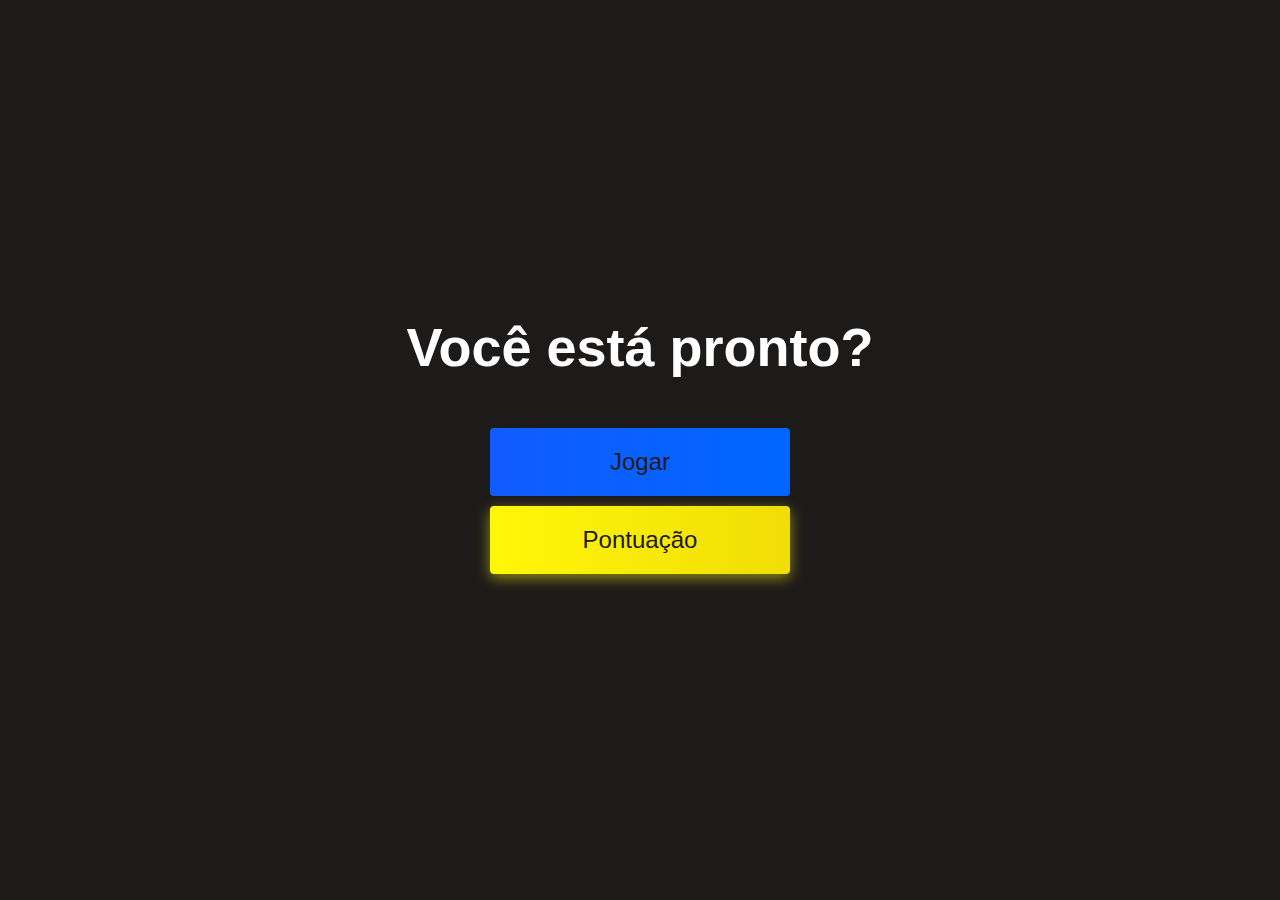
<file: index.html>
<!DOCTYPE html>
<html lang="en">
<head>
    <meta charset="UTF-8">
    <meta http-equiv="X-UA-Compatible" content="IE=edge">
    <meta name="viewport" content="width=device-width, initial-scale=1.0">
    <link rel="stylesheet" href="game.css">
    <link rel="stylesheet" href="style.css">
    <title>Quizz</title>
</head>
<body>
    <div class="container">
        <div id="home" class="flex-column flex-center">
            <h1>Você está pronto?</h1>
            <a href="game.html" class="btn">Jogar</a>
            <a href="pontuacao.html" class="btn" id="pontuacao-btn">Pontuação</a>
        </div>
    </div>
</body>
</html>
</file>
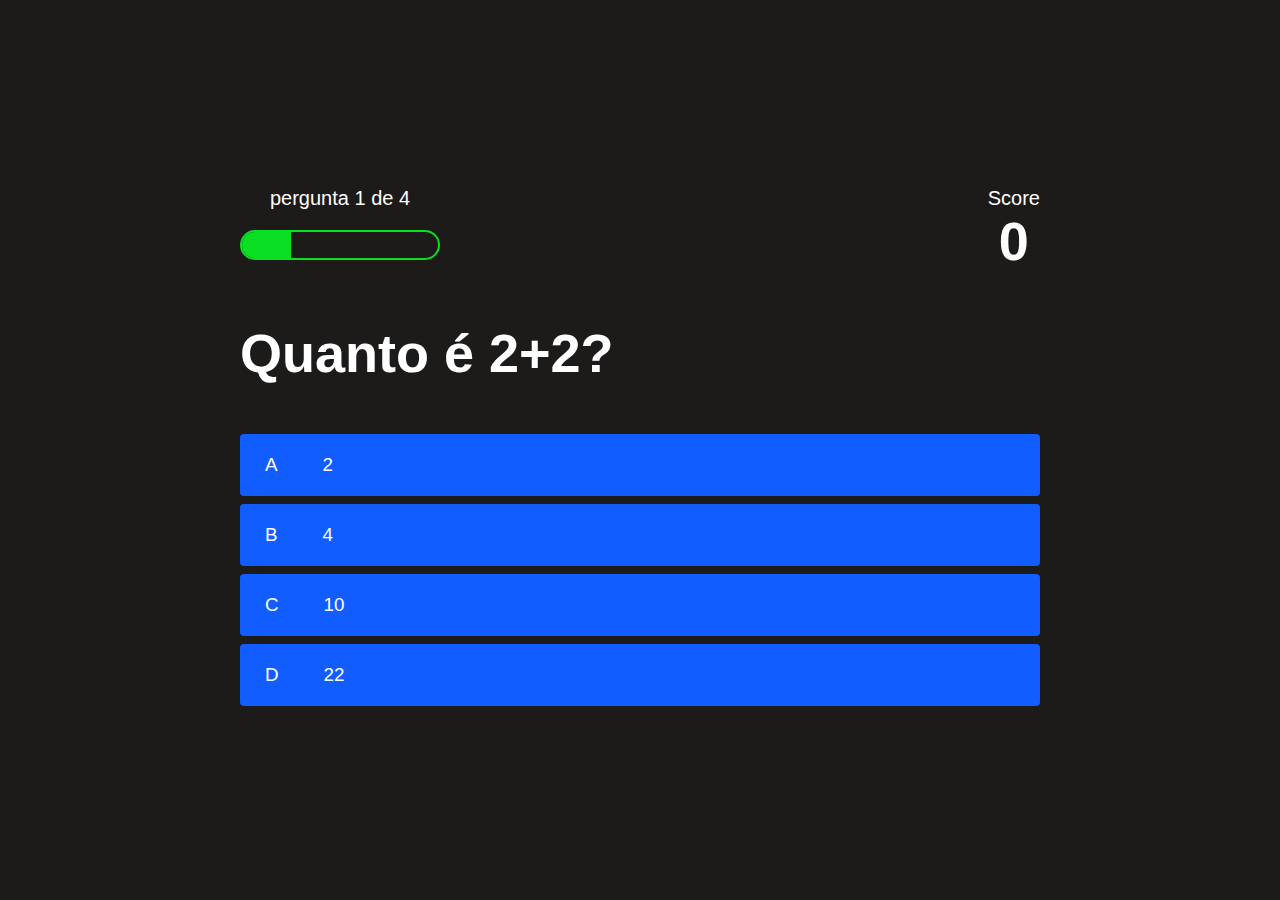
<file: game.html>
<!DOCTYPE html>
<html lang="en">
<head>
    <meta charset="UTF-8">
    <meta http-equiv="X-UA-Compatible" content="IE=edge">
    <meta name="viewport" content="width=device-width, initial-scale=1.0">
    <link rel="stylesheet" href="game.css">
    <link rel="stylesheet" href="style.css">
    <title>Quizz</title>
</head>
<body>
    <div class="container">
        <div id="game" class="justify-center flex-column">
            <div id="display">
                <div class="display-item">
                    <p id="progresso-texto" class="display-prefix">
                        Pergunta
                    </p>
                    <div id="barra-progresso">
                        <div id="barra-full"></div>
                    </div>
                </div>
                <div class="display-item">
                    <p class="display-prefix">
                        Score
                    </p>
                    <h1 class="display-text" id="score">
                        0
                    </h1>
                </div>
            </div>
            <h1 id="pergunta">Qual a resposta pra essa pergunta?</h1>
            <div class="escolha-container">
                <p class="escolha-prefix">A</p>
                <p class="escolha-texto" data-number="1">Escolha1</p>
            </div>
            <div class="escolha-container">
                <p class="escolha-prefix">B</p>
                <p class="escolha-texto" data-number="2">Escolha 2</p>
            </div>
            <div class="escolha-container">
                <p class="escolha-prefix">C</p>
                <p class="escolha-texto" data-number="3">Escolha 3</p>
            </div>
            <div class="escolha-container">
                <p class="escolha-prefix">D</p>
                <p class="escolha-texto" data-number="4">Escolha 4</p>
            </div>
        </div>
    </div>
    <script src="game.js"></script>
</body>
</html>
</file>
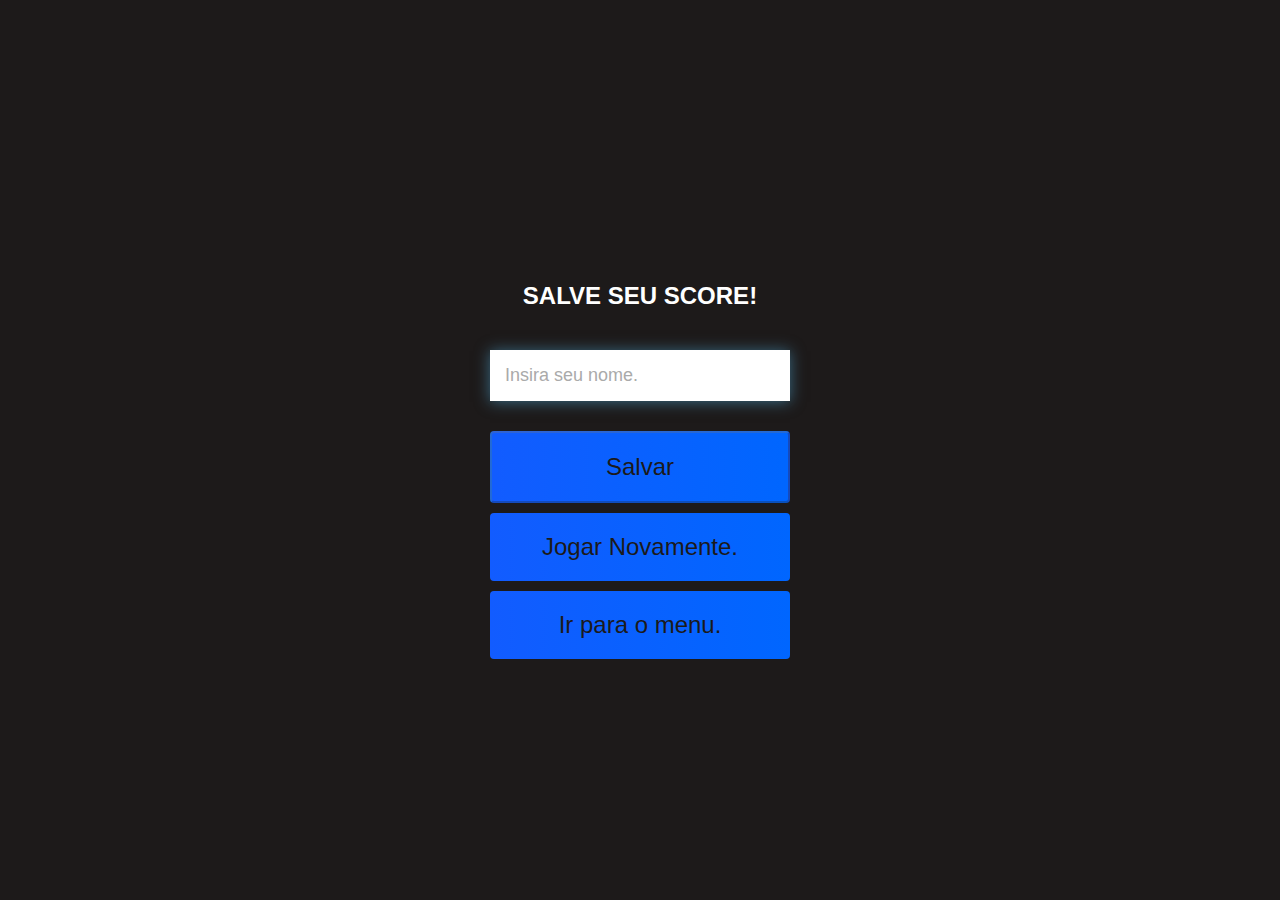
<file: gameover.html>
<!DOCTYPE html>
<html lang="en">
<head>
    <meta charset="UTF-8">
    <meta http-equiv="X-UA-Compatible" content="IE=edge">
    <meta name="viewport" content="width=device-width, initial-scale=1.0">
    <link rel="stylesheet" href="style.css">
    <title>Game Over</title>
</head>
<body>
    <div class="container">
        <div id="end" class="flex-center flex-column">
            <h1 id="scoreFinal">0</h1>
            <form class="form-end">
                <h2 id="end-text">SALVE SEU SCORE!</h2>
                <input type="text" name="name" id="username" placeholder="Insira seu nome.">
                <button class="btn" id="salvarScoreBtn" type="submit" onclick="salvarScore(event)" disabled>Salvar</button>
            </form>
            <a href="game.html" class="btn">Jogar Novamente.</a>
            <a href="index.html" class="btn">Ir para o menu.</a>
        </div>
    </div>
    <script src="gameover.js"></script>
</body>
</html>
</file>
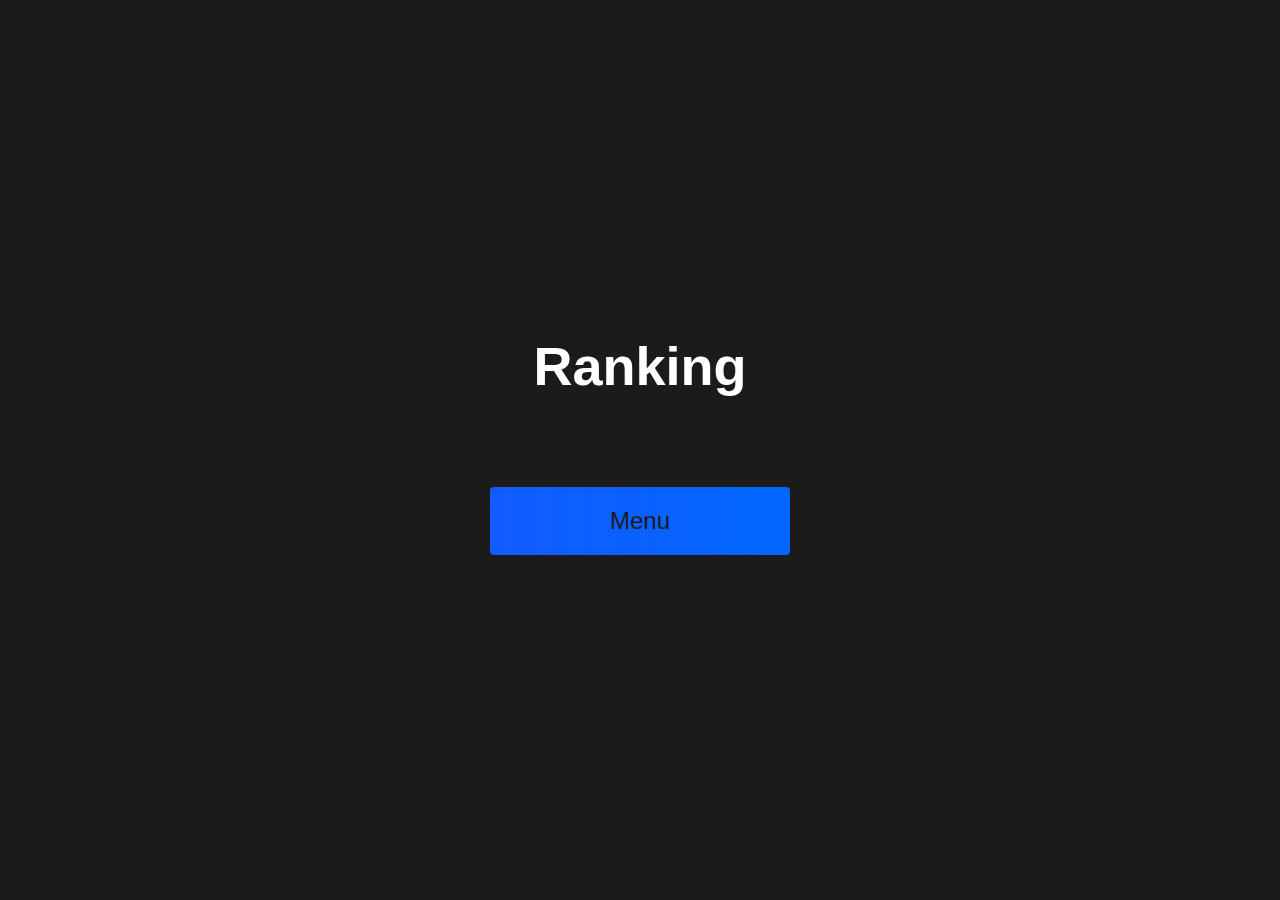
<file: pontuacao.html>
<!DOCTYPE html>
<html lang="en">
<head>
    <meta charset="UTF-8">
    <meta http-equiv="X-UA-Compatible" content="IE=edge">
    <meta name="viewport" content="width=device-width, initial-scale=1.0">
    <link rel="stylesheet" href="style.css">
    <link rel="stylesheet" href="pontuacao.css">
    <title>Document</title>
</head>
<body>
    <div class="container">
        <div id="scoreAlto" class="flex-center flex-column">
            <h1 id="scoreFinal">Ranking</h1>
            <ul id="scoreLista"></ul>
            <a href="/" class="btn">Menu</a>
        </div>
    </div>
    <script src="pontuacao.js"></script>
</body>
</html>
</file>
<file: game.css>
body{
    color: #FFFFFF;
}

.escolha-container{
    display: flex;
    margin-bottom: 0.8rem;
    width: 100%;
    border-radius: 4px;
    background: rgb(18, 93, 255);
    font-size: 3rem;
    min-width: 80rem;
}

.escolha-container:hover{
    cursor: pointer;
    box-shadow: 0 0.4rem 1.4rem 0 rgba(6, 103, 247, 0.5);
    transform: scale(1.02);
    transition: transform 100ms;
}

.escolha-prefix{
    padding: 2rem 2.5rem;
    color: #FFFFFF;
}

.escolha-texto{
    padding: 2rem;
    width: 100%;
}

.correto{
    background: linear-gradient(32deg, rgba(11,223,36)0%, rgba(41, 232, 111)100%)
}

.incorreto{
    background: linear-gradient(32deg, rgba(230, 29, 29, 1)0%, rgba(224, 11, 11, 1)100%)
}

@media screen and (max-width: 760px){
    .escolha-container{
        min-width: 40rem;
    }
}

.display-prefix{
    text-align: center;
    font-size: 2rem;
}

#display{
    display: flex;
    justify-content: space-between;
}

.display-prefix{
    text-align: center;
    font-size: 2rem;
}

.display-text{
    text-align: center;
}

#barra-progresso{
    width: 20rem;
    height: 3rem;
    border: 0.2rem solid rgb(11,223,36);
    margin-top: 2rem;
    border-radius: 50px;
    overflow: hidden;
}

#barra-full{
    height: 100%;
    background:rgb(11,223,36);
    width: 0%;
}
</file>
<file: style.css>
:root{
   background-color:#1d1a1a;
}

*{
    box-sizing: border-box;
    margin: 0;
    padding: 0;
    font-size: 62.5%;
    font-family: Arial, Helvetica, sans-serif;
}

h1{
    font-size: 5.4rem;
    color: #FFFFFF;
    margin-bottom: 5rem;
}

h2{
    font-size: 4.2rem;
    margin-bottom: 4rem;
}

.container {
    display: flex;
    width: 100vw;
    height: 100vh;
    justify-content: center;
    align-items: center;
    margin: 0 auto;
    padding: 2rem;
}

.flex-column{
    display: flex;
    flex-direction: column;
}

.flex-center{
    justify-content: center;
    align-items: center;
}

.justify-center{
    justify-content: center;
}

.text-center{
    text-align: center;
}

.hidden{
    display: none;
}

.btn{
    font-size: 2.4rem;
    padding: 2rem 0;
    width: 30rem;
    text-align: center;
    margin-bottom: 1rem;
    text-decoration: none;
    color: #1c1a1a;
    background: linear-gradient(90deg, #125cff 0%, #0066ff 100%);
    border-radius: 4px;
}

.btn:hover{
    cursor:pointer;
    box-shadow: 0 0.4rem 1.4rem 0 rgba(8 ,114 ,244 ,0.6);
    transition: transform 150ms;
    transform: scale(1.03);
}

.btn[disabled]:hover{
    cursor:not-allowed;
    box-shadow: none;
    transform: none;
}

#pontuacao-btn{
    background: linear-gradient(90deg, rgb(255, 247, 9) 0%, rgb(240 ,221 ,6) 100%);
}

#pontuacao-btn{
    box-shadow:0 0.4rem 1.4rem 0 rgba(255, 255, 0, 0.5);
}

.correto{
    background: linear-gradient(32deg, rgba(11,223,36)0%, rgba(41, 232, 111)100%)
}

.incorreto{
    background: linear-gradient(32deg, rgba(230, 29, 29, 1)0%, rgba(224, 11, 11, 1)100%)
}

/* Fim estilo 1 */
.form-end{
    width: 100%;
    display: flex;
    flex-direction: column;
    align-items: center;
    max-width: 30rem;
}

input{
    margin-bottom: 1rem;
    width: 20rem;
    padding: 1.5rem;
    font-size: 1.8rem;
    border: none;
    box-shadow: 0 0.1rem 1.4rem 0 rgba(86, 185, 235, 0.5);

}

input::placeholder{
    color: #AAA;
}

#username{
    margin-bottom: 3rem;
    width: 100%;
    outline: none;
}

#end-text{
    font-size: 2.4rem;
    color: #FFF;
    text-align: center;
}

#salvarScore{
    border: none;
}
</file>
<file: pontuacao.css>
body{
    color: #FFF;
}

#scoreLista{
    list-style: none;
    margin-bottom: 4rem;
}

.score-alto{
    font-size: 2rem;
    text-transform: uppercase;
    margin-bottom: 0.5rem;
}
</file>
